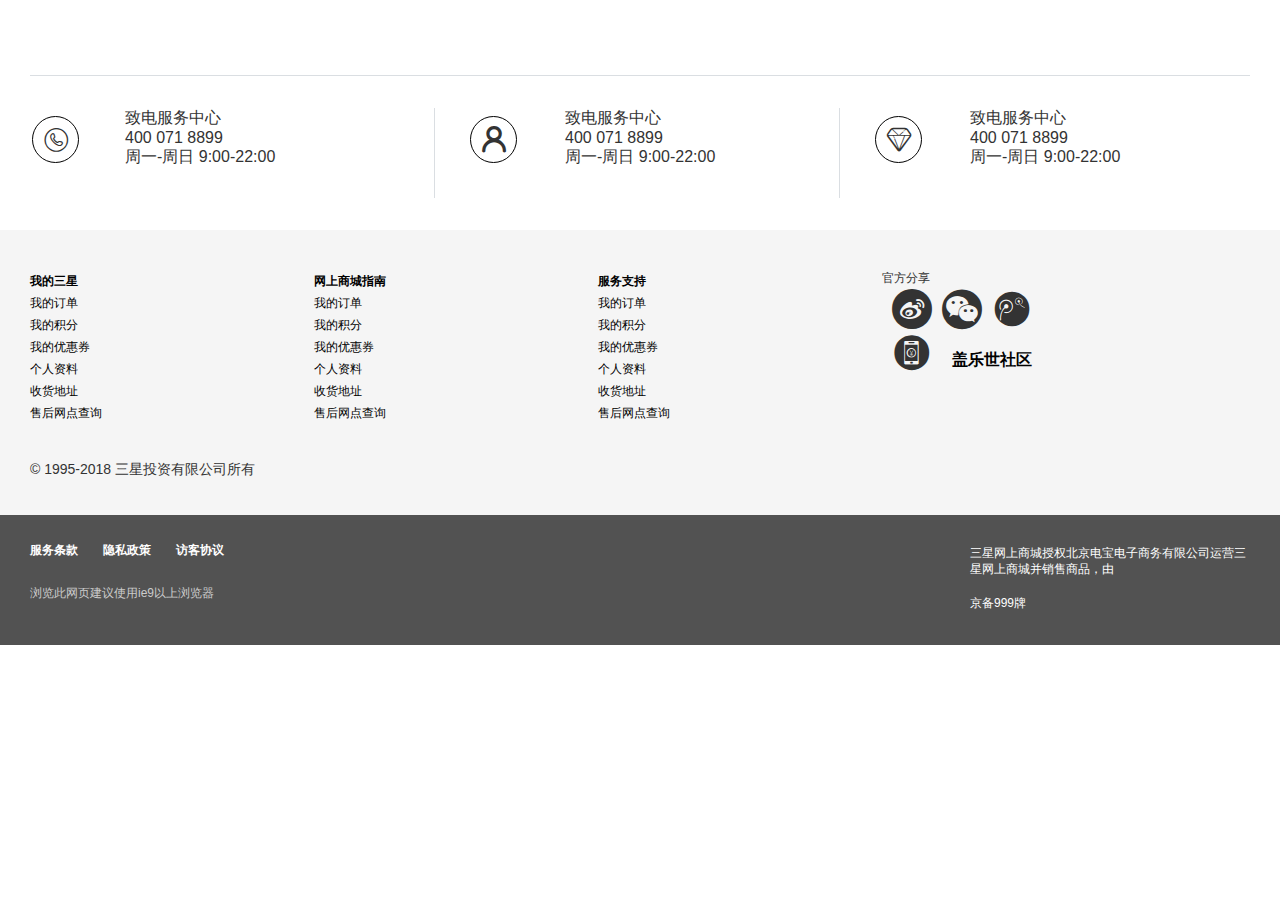
<file: bottom.html>
<!DOCTYPE html>
<html lang="en">
<head>
    <meta charset="UTF-8">
    <meta name="viewport" content="width=device-width, initial-scale=1.0">
    <meta http-equiv="X-UA-Compatible" content="ie=edge">
    <title>底部</title>
    <link rel="stylesheet" href="css/comm.css">
    <link rel="stylesheet" href="css/iconfont.css">
    <link rel="stylesheet" href="css/iconfont1.css">
    <link rel="stylesheet" href="css/iconfont2.css">
</head>
<body>
    <div id="footer_con">
            <div id="about">
                    <div class="about_con">
                        <div>
                            <i class="iconfont icon-dianhua"></i>
                            <ul>
                                <li>致电服务中心</li>
                                <li>400 071 8899</li>
                                <li>周一-周日 9:00-22:00</li>
                            </ul>
                        </div>
                        <div>
                                <i class="iconfont icon-denglu otheri"></i>
                                <ul class="otherul">
                                    <li>致电服务中心</li>
                                    <li>400 071 8899</li>
                                    <li>周一-周日 9:00-22:00</li>
                                </ul>
                            </div>
                            <div>
                                    <i class="iconfont icon-zuanshi otheri"></i>
                                    <ul class="lastul otherul">
                                        <li>致电服务中心</li>
                                        <li>400 071 8899</li>
                                        <li>周一-周日 9:00-22:00</li>
                                    </ul>
                         </div>
                    </div>
                </div>
            <div id="info">
                    <div class="info_con">
                        <div>
                            <div>
                                <ul>
                                    <li class="firstli">我的三星</li>
                                    <li>我的订单</li>
                                    <li>我的积分</li>
                                    <li>我的优惠券</li>
                                    <li>个人资料</li>
                                    <li>收货地址</li>
                                    <li>售后网点查询</li>
                                </ul>
                                <ul>
                                        <li class="firstli">网上商城指南</li>
                                        <li>我的订单</li>
                                        <li>我的积分</li>
                                        <li>我的优惠券</li>
                                        <li>个人资料</li>
                                        <li>收货地址</li>
                                        <li>售后网点查询</li>
                                    </ul>
                                    <ul>
                                            <li class="firstli">服务支持</li>
                                            <li>我的订单</li>
                                            <li>我的积分</li>
                                            <li>我的优惠券</li>
                                            <li>个人资料</li>
                                            <li>收货地址</li>
                                            <li>售后网点查询</li>
                                        </ul>
                            </div>
                            <div>
                                <p>官方分享</p>
                                <i class="iconfont icon-weibo"></i>
                                <i class="iconfont icon-unie655"></i>
                                <i class="iconfont icon-tengxunweibo1"></i>
                                <i class="iconfont icon-shoujijinrong"></i>
                                <span>盖乐世社区</span>
                            </div>
                        </div>
                        <p>&copy; 1995-2018 三星投资有限公司所有</p>
                    </div>
                </div>
            <div id="bottom">
                    <div class="bottom_con">
                        <div>
                            <ul>
                                <li><a href="#">服务条款</a></li>
                                <li><a href="#">隐私政策</a></li>
                                <li><a href="#">访客协议</a></li>
                            </ul>
                            <p>浏览此网页建议使用ie9以上浏览器</p>
                        </div>
                        <div>
                            <p>三星网上商城授权北京电宝电子商务有限公司运营三星网上商城并销售商品，由</p>
                            <span>京备999牌</span>
                        </div>
                    </div>
            </div>
</body>
</html>
</file>
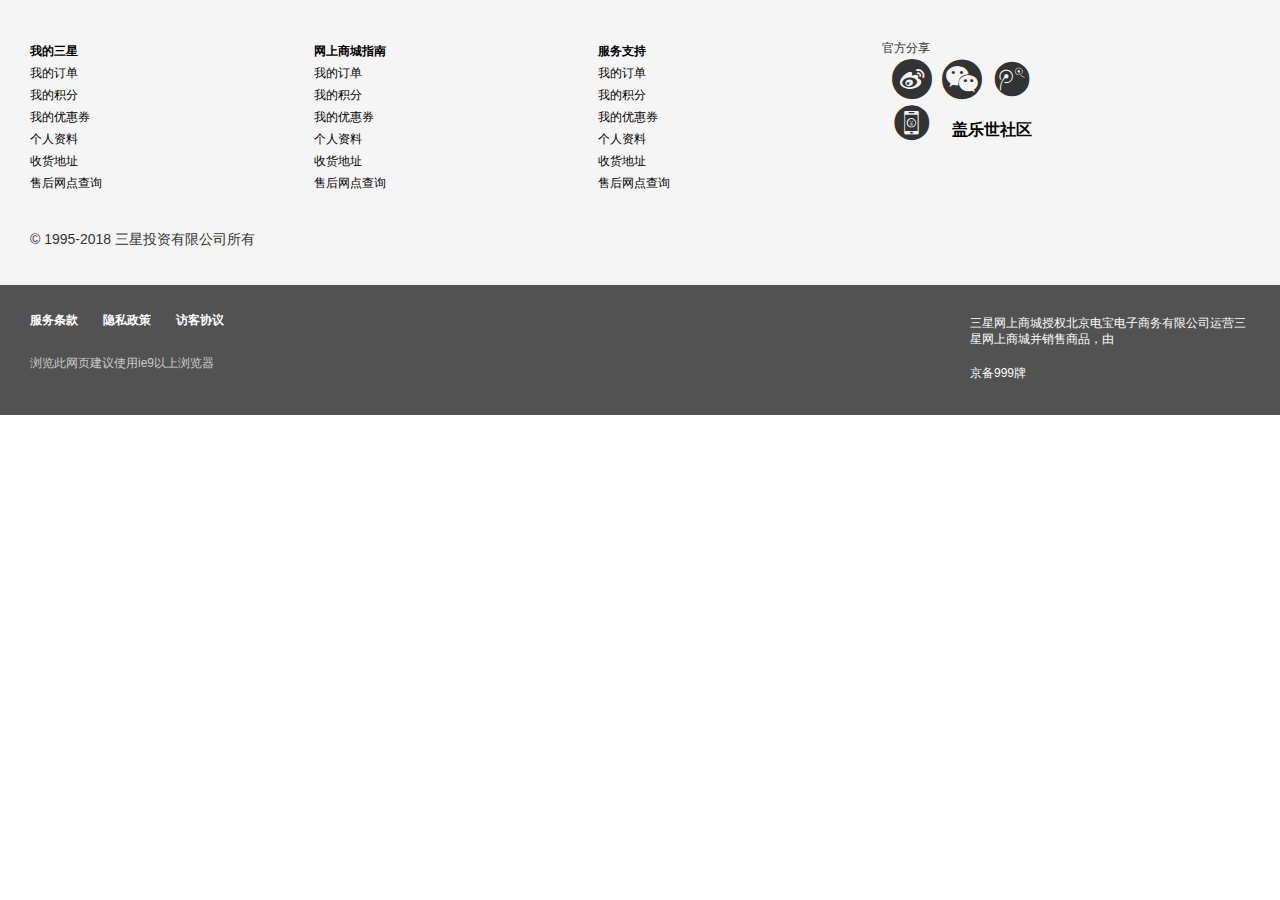
<file: bottom1.html>
<!DOCTYPE html>
<html lang="en">
<head>
    <meta charset="UTF-8">
    <meta name="viewport" content="width=device-width, initial-scale=1.0">
    <meta http-equiv="X-UA-Compatible" content="ie=edge">
    <title>底部1</title>
    <link rel="stylesheet" href="css/comm.css">
    <link rel="stylesheet" href="css/iconfont.css">
    <link rel="stylesheet" href="css/iconfont1.css">
    <link rel="stylesheet" href="css/iconfont2.css">
</head>
<body>
    <div id="footer_con">
            <div id="info">
                    <div class="info_con">
                        <div>
                            <div>
                                <ul>
                                    <li class="firstli">我的三星</li>
                                    <li>我的订单</li>
                                    <li>我的积分</li>
                                    <li>我的优惠券</li>
                                    <li>个人资料</li>
                                    <li>收货地址</li>
                                    <li>售后网点查询</li>
                                </ul>
                                <ul>
                                        <li class="firstli">网上商城指南</li>
                                        <li>我的订单</li>
                                        <li>我的积分</li>
                                        <li>我的优惠券</li>
                                        <li>个人资料</li>
                                        <li>收货地址</li>
                                        <li>售后网点查询</li>
                                    </ul>
                                    <ul>
                                            <li class="firstli">服务支持</li>
                                            <li>我的订单</li>
                                            <li>我的积分</li>
                                            <li>我的优惠券</li>
                                            <li>个人资料</li>
                                            <li>收货地址</li>
                                            <li>售后网点查询</li>
                                        </ul>
                            </div>
                            <div>
                                <p>官方分享</p>
                                <i class="iconfont icon-weibo"></i>
                                <i class="iconfont icon-unie655"></i>
                                <i class="iconfont icon-tengxunweibo1"></i>
                                <i class="iconfont icon-shoujijinrong"></i>
                                <span>盖乐世社区</span>
                            </div>
                        </div>
                        <p>&copy; 1995-2018 三星投资有限公司所有</p>
                    </div>
                </div>
            <div id="bottom">
                    <div class="bottom_con">
                        <div>
                            <ul>
                                <li><a href="#">服务条款</a></li>
                                <li><a href="#">隐私政策</a></li>
                                <li><a href="#">访客协议</a></li>
                            </ul>
                            <p>浏览此网页建议使用ie9以上浏览器</p>
                        </div>
                        <div>
                            <p>三星网上商城授权北京电宝电子商务有限公司运营三星网上商城并销售商品，由</p>
                            <span>京备999牌</span>
                        </div>
                    </div>
                </div>
</body>
</html>
</file>
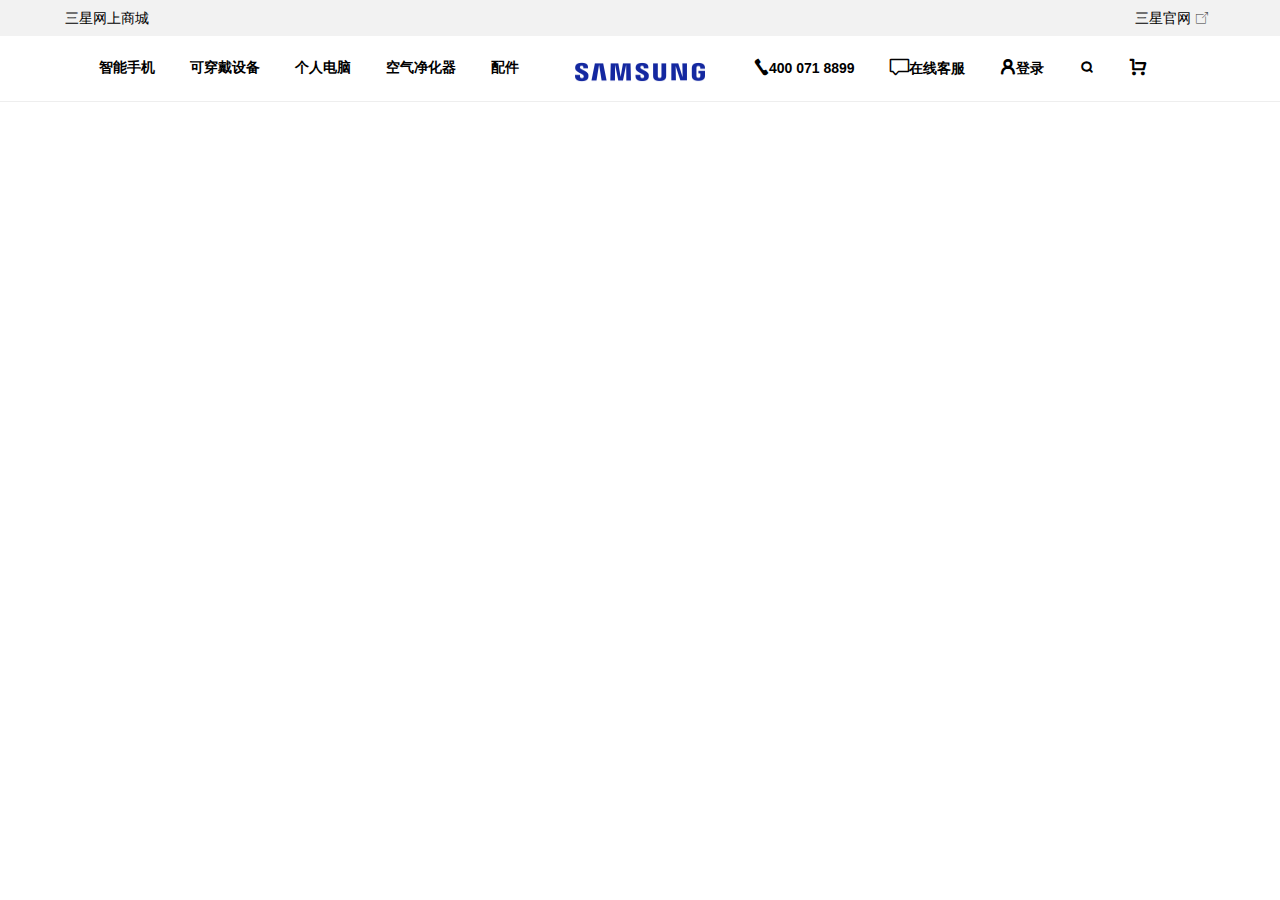
<file: head.html>
<!DOCTYPE html>
<html lang="en">
<head>
    <meta charset="UTF-8">
    <meta name="viewport" content="width=device-width, initial-scale=1.0">
    <meta http-equiv="X-UA-Compatible" content="ie=edge">
    <title>头部</title>
    <link rel="stylesheet" href="css/comm.css">
    <link rel="stylesheet" href="css/iconfont1.css">
</head>
<body>
    <div id="header_con">
            <div class="gotop">
                    <div class="sanj"></div>
                </div>
                <div id="tit">
                    <div class="tit_con">
                        <p><a href="index.html">三星网上商城</a></p>
                        <p class="txt">
                            <span><a href="#">三星官网</a></span>
                            <i class="iconfont icon-tiaozhuan"></i>
                        </p>
                    </div>
                </div>
                <div id="nav">
                    <div class="nav_con">
                        <div class="top">
                            <ul class="ltxt">
                                <li>
                                    <a href="#">智能手机</a>
                                    <div class="info l1">
                                        <div>
                                            <figure>
                                                <img src="imgs/index/note.jpg" alt="loading">
                                                <figcaption>盖乐世 Note9</figcaption>
                                            </figure>
                                            <figure>
                                                <img src="imgs/index/s9.jpg" alt="loading">
                                                <figcaption>盖乐世 S9+ </figcaption>
                                            </figure>
                                            <figure>
                                                <img src="imgs/index/s8.jpg" alt="loading">
                                                <figcaption>盖乐世 S8 Star</figcaption>
                                            </figure>
                                            <figure class="lastinfo">
                                                <img src="imgs/index/a9.jpg" alt="loading">
                                                <figcaption>盖乐世 A9 Star</figcaption>
                                            </figure>
                                        </div>
                                        <p>盖乐世S系列</p>
                                        <p>盖乐世Note系列</p>
                                        <p>盖乐世A系列</p>
                                        <p>盖乐世C系列</p>
                                    </div>
                                </li>
                                <li>
                                    <a href="#">可穿戴设备</a>
                                    <div class="info l2">
                                        <div>
                                            <figure>
                                                <img src="imgs/index/sb1.jpg" alt="loading">
                                                <figcaption>盖乐世 Note91111</figcaption>
                                            </figure>
                                            <figure>
                                                <img src="imgs/index/sb2.jpg" alt="loading">
                                                <figcaption>盖乐世 S9+ </figcaption>
                                            </figure>
                                            <figure>
                                                <img src="imgs/index/sb3.jpg" alt="loading">
                                                <figcaption>盖乐世 S8 Star</figcaption>
                                            </figure>
                                            <figure class="lastinfo">
                                                <img src="imgs/index/sb4.jpg" alt="loading">
                                                <figcaption>盖乐世 A9 Star</figcaption>
                                            </figure>
                                        </div>
                                        <p>盖乐世S系列</p>
                                        <p>盖乐世Note系列</p>
                                        <p>盖乐世A系列</p>
                                        <p>盖乐世C系列</p>
                                    </div>
                                </li>
                                <li>
                                    <a href="#">个人电脑</a>
                                    <div class="info l3">
                                        <div>
                                            <figure>
                                                <img src="imgs/index/dn1.jpg" alt="loading">
                                                <figcaption>盖乐世 Note92222</figcaption>
                                            </figure>
                                            <figure>
                                                <img src="imgs/index/dn2.jpg" alt="loading">
                                                <figcaption>盖乐世 S9+ </figcaption>
                                            </figure>
                                            <figure>
                                                <img src="imgs/index/dn3.jpg" alt="loading">
                                                <figcaption>盖乐世 S8 Star</figcaption>
                                            </figure>
                                            <figure class="lastinfo">
                                                <img src="imgs/index/dn4.jpg" alt="loading">
                                                <figcaption>盖乐世 A9 Star</figcaption>
                                            </figure>
                                        </div>
                                        <p>盖乐世S系列</p>
                                        <p>盖乐世Note系列</p>
                                        <p>盖乐世A系列</p>
                                        <p>盖乐世C系列</p>
                                    </div>
                                </li>
                                <li>
                                    <a href="#">空气净化器</a>
                                    <div class="info l4">
                                        <div>
                                            <figure>
                                                <img src="imgs/index/note.jpg" alt="loading">
                                                <figcaption>盖乐世 Note9333</figcaption>
                                            </figure>
                                            <figure>
                                                <img src="imgs/index/s9.jpg" alt="loading">
                                                <figcaption>盖乐世 S9+ </figcaption>
                                            </figure>
                                            <figure>
                                                <img src="imgs/index/s8.jpg" alt="loading">
                                                <figcaption>盖乐世 S8 Star</figcaption>
                                            </figure>
                                            <figure class="lastinfo">
                                                <img src="imgs/index/a9.jpg" alt="loading">
                                                <figcaption>盖乐世 A9 Star</figcaption>
                                            </figure>
                                        </div>
                                        <p>盖乐世S系列</p>
                                        <p>盖乐世Note系列</p>
                                        <p>盖乐世A系列</p>
                                        <p>盖乐世C系列</p>
                                    </div>
                                </li>
                                <li>
                                    <a href="#">配件</a>
                                    <div class="info l5">
                                        <div>
                                            <figure>
                                                <img src="imgs/index/note.jpg" alt="loading">
                                                <figcaption>盖乐世 Note9444</figcaption>
                                            </figure>
                                            <figure>
                                                <img src="imgs/index/s9.jpg" alt="loading">
                                                <figcaption>盖乐世 S9+ </figcaption>
                                            </figure>
                                            <figure>
                                                <img src="imgs/index/s8.jpg" alt="loading">
                                                <figcaption>盖乐世 S8 Star</figcaption>
                                            </figure>
                                            <figure class="lastinfo">
                                                <img src="imgs/index/a9.jpg" alt="loading">
                                                <figcaption>盖乐世 A9 Star</figcaption>
                                            </figure>
                                        </div>
                                        <p>盖乐世S系列</p>
                                        <p>盖乐世Note系列</p>
                                        <p>盖乐世A系列</p>
                                        <p>盖乐世C系列</p>
                                    </div>
                                </li>
                            </ul>
                            <img src="imgs/index/logo.png" alt="loading" class="logo">
                            <ul class="rtxt">
                                <li><i class="iconfont icon-dianhua"></i><a href="#">400 071 8899</a></li>
                                <li><i class="iconfont icon-liaotianchat52"></i><a href="#">在线客服</a></li>
                                <li><i class="iconfont icon-denglu"></i><a href="login.html">登录</a></li>
                                <li><a href="#"><i class="iconfont icon-search"></i></a></li>
                                <li><a href="#" class="goto_car"><i class="iconfont icon-Shapecopy"></i></a></li>
                            </ul>
                        
                        
                        
                            <div class="show_info info">
                                    <div>
                                        <figure>
                                            <img src="imgs/index/note.jpg" alt="loading">
                                            <figcaption>盖乐世 Note9</figcaption>
                                        </figure>
                                        <figure>
                                            <img src="imgs/index/s9.jpg" alt="loading">
                                            <figcaption>盖乐世 S9+ </figcaption>
                                        </figure>
                                        <figure>
                                            <img src="imgs/index/s8.jpg" alt="loading">
                                            <figcaption>盖乐世 S8 Star</figcaption>
                                        </figure>
                                        <figure class="lastinfo">
                                            <img src="imgs/index/a9.jpg" alt="loading">
                                            <figcaption>盖乐世 A9 Star</figcaption>
                                        </figure>
                                    </div>
                                    <p>盖乐世S系列</p>
                                    <p>盖乐世Note系列</p>
                                    <p>盖乐世A系列</p>
                                    <p>盖乐世C系列</p>
                                </div>
                            </div>
                        </div>
                    </div>
                </div>
            </div>
</body>
<!-- <script src="js/comm.js"></script>
<script src="js/jquery-3.3.1.min.js"></script>
<script src="js/ajax.js"></script>
<script>
     navover.init();
       mouseScroll.init();
           // 点击跳转事件
              click_down.init();
              goto_mycar.init();
</script> -->
</html>
</file>
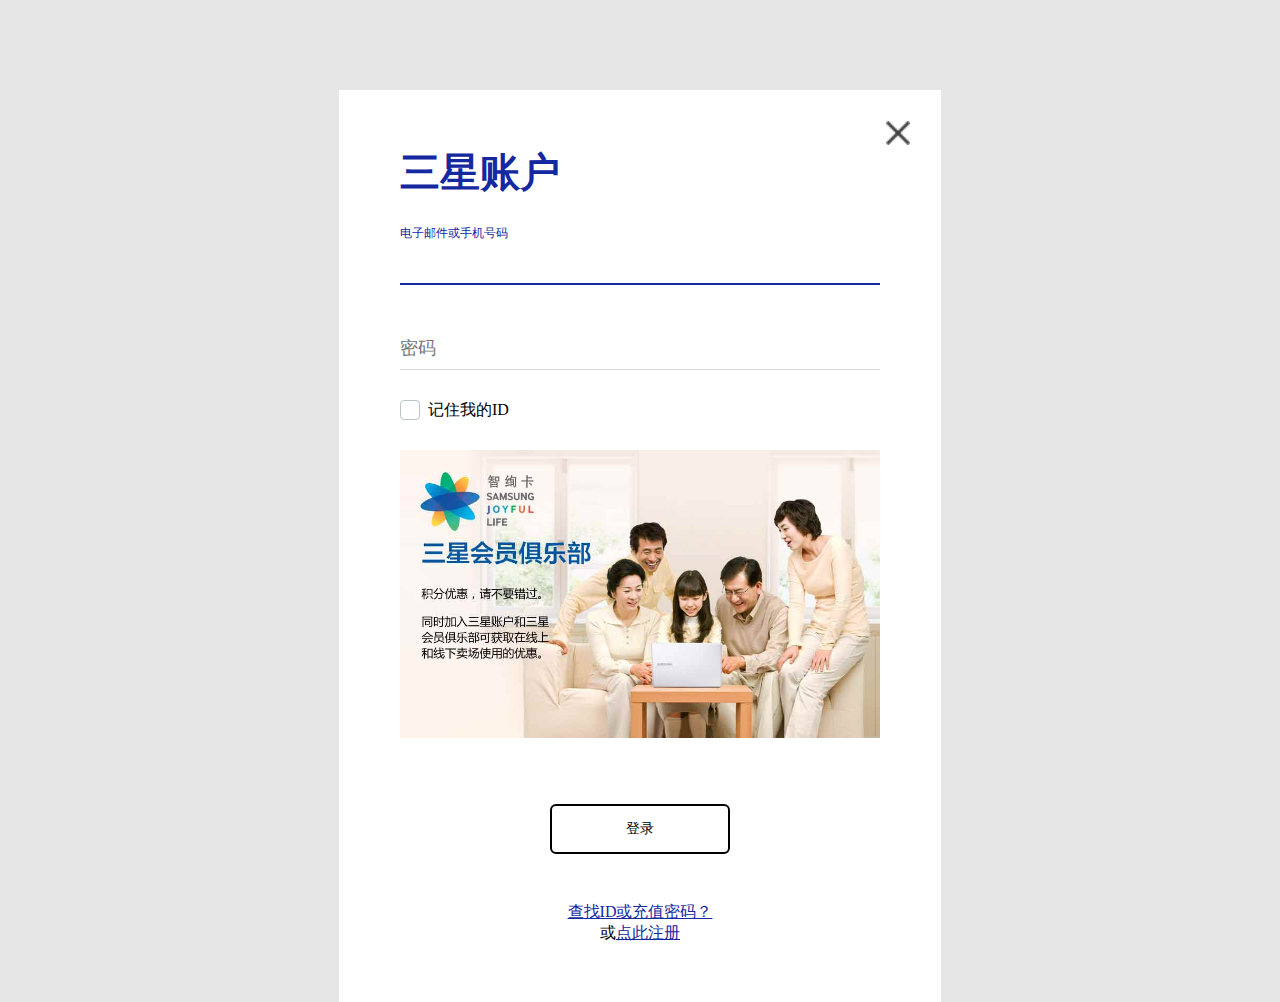
<file: login.html>
<!DOCTYPE html>
<html lang="en">

<head>
    <meta charset="UTF-8">
    <meta name="viewport" content="width=device-width, initial-scale=1.0">
    <meta http-equiv="X-UA-Compatible" content="ie=edge">
    <title>登录</title>
    <link rel="stylesheet" href="css/login.css">
</head>

<body>
    <div>
        <div id="box">
            <div class="head">
                <img src="imgs/login/close.png" alt="loading" class="close">
            </div>
            <div class="center">
                <div class="tit">
                    <h1>三星账户</h1>
                </div>
                <form action="" method="post" class="tab" onsubmit="return false"  autocomplete="off">
                    <!-- for=id名，控制部件 -->
                    <div class="txt">
                        <label for="num" class="zh">电子邮件或手机号码</label>
                        <input type="text" name="number" id="num" required>
                    </div>
                    <p class="erro num_erro"></p>
                    <div class="txt">
                        <label for="pwd" class="mm">密码</label>
                        <input type="password" name="password" id="pwd" required>
                    </div>
                    <p class="erro pwd_erro"></p>
                    <div class="remb">
                        <input type="checkbox" name="remb" class="check">
                        <div class="rebtn" ><img src="imgs/login/checked.png" alt="load" class="checkphto"></div>
                        <span>记住我的ID</span>
                    </div>
                    <img src="imgs/login/vip.jpg" alt="loading" class="vip">
                    <button type="submit" class="btn logbtn" name="logbtn">登录</button>

                </form>
            </div>
            <div class="bttm">
                <a href="#">查找ID或充值密码？</a>或<a href="register.html">点此注册</a>
            </div>
        </div>
    </div>
    <script src="js/jquery-3.3.1.min.js"> </script>
    <script src="js/move.js"></script>
    <script src="js/ajax.js"></script>
    <script src="js/login.js"></script>
    <script src="js/checkinfo.js"></script>
    <script src="js/checkajax.js"></script>
    <script src="js/checklogin.js"></script>
    <script>
        window.onload = function () {
            var _form = document.querySelector("form");
            var _number = _form.number;
            _number.focus();
            //console.log($(".check").css("display"));
        }
        moveing.init();
        checkinfo.init();
        $(".logbtn").click(function(){
              var _errobox=document.querySelectorAll(".erro");
                var flag=0;
                for(var i=0;i<_errobox.length;i++){
                    if(_errobox[i].innerHTML==""){
                        flag=1;
                    }
                    else{
                        
                    }
                }
                if(!flag){
                    login.init(".tab");
                    $(".logbtn")[0].onclick();
                }
                else{
                    alert("信息有误");
                }
        });
    </script>
</body>

</html>
</file>
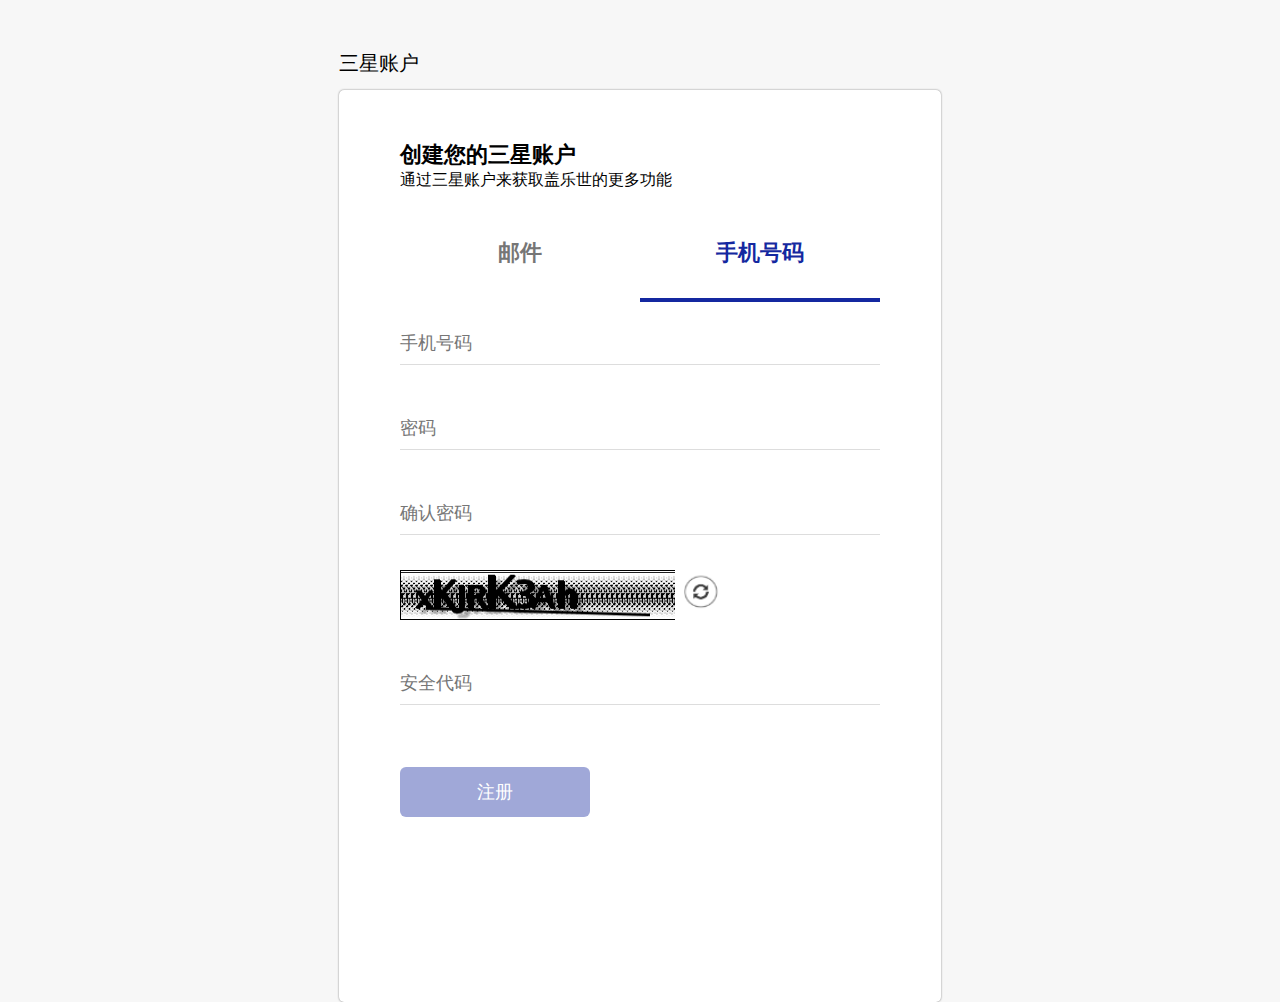
<file: register.html>
<!DOCTYPE html>
<html lang="en">
<head>
    <meta charset="UTF-8">
    <meta name="viewport" content="width=device-width, initial-scale=1.0">
    <meta http-equiv="X-UA-Compatible" content="ie=edge">
    <title>注册</title>
    <link rel="stylesheet" href="css/login.css">
    <link rel="stylesheet" href="css/register.css">
</head>
<body>
        <div> 
             <div id="tit">
                        <span>三星账户</span>
            </div>
                <div id="box">
                    
                    <div class="center">
                        <div class="tit">
                            <h1>创建您的三星账户</h1>
                            <span>通过三星账户来获取盖乐世的更多功能</span>
                        </div>
                        <form action="" method="post" class="tab" onsubmit="return false">
                            <!-- for=id名，控制部件 -->
                            <div class="kind">
                                <h2>邮件</h2>
                                <h2 class="checked">手机号码</h2>
                            </div>
                            <div class="txt num_txt">
                                <label for="num" class="zh">手机号码</label>
                                <input type="text" name="number" id="num" required>
                            </div>
                            <p class="erro num_erro"></p>
                            <div class="txt pwd_txt">
                                <label for="pwd" class="mm">密码</label>
                                <input type="password" name="password" id="pwd" required>
                            </div>
                            <p class="erro pwd_erro"></p>
                            <div class="txt repwd_txt">
                                    <label for="repwd" class="rmm">确认密码</label>
                                    <input type="password" name="repassword" id="repwd" required>
                            </div>
                            <p class="erro repwd_erro"></p>
                            <div class="txt">
                                    <img src="imgs/login/codimg.png" alt="load" class="coimg">
                                    <img src="imgs/login/reload.png" alt="loading" class="after">
                            </div>
                            <div class=" txt code_txt">
                                    <label for="code" class="am">安全代码</label>
                                    <input type="text" name="code" id="code" required>
                            </div>
                            <p class="erro code_erro"></p>
                            <button type="submit" class="btn regbtn" name="regbtn">注册</button>
                        </form>
                    </div>
                </div>
            </div>
            <script src="js/jquery-3.3.1.min.js"> </script>
            <script src="js/move.js"></script>
            <script src="js/register.js"></script>
            <script src="js/checkinfo.js"></script>
            <script src="js/checkajax.js"></script>
            <script src="js/checkregister.js"></script>
            <script>
                moveing.init();
                checkinfo.init();
                $(".regbtn").click(function(){
                    var _errobox=document.querySelectorAll(".erro");
                        var flag=0;
                        for(var i=0;i<_errobox.length;i++){
                            if(_errobox[i].innerHTML==""){
                                flag=1;
                            }
                        }
                        console.log(flag)
                        if(!flag){
                            register.init(".tab");
                            $(".regbtn")[0].onclick();
                        }
                        else{
                            alert("信息有误");
                        }
                  });
                  var _kind=document.querySelector(".kind");
                  _kind.addEventListener("click",function(e){
                      e=e||window.e;
                      var target=e.target||e.srcElement;
                      var _hbox=document.querySelectorAll("h2");
                      var _num=document.querySelector(".zh");
                      if(target.nodeName==="H2"){
                          for(var i=0;i<_hbox.length;i++){
                              _hbox[i].className="";
                          }
                          target.className="checked";
                          _num.innerHTML=target.innerHTML;
                      }
                  },false)
            </script>
</body>
</html>
</file>
<file: css/comm.css>
@charset "utf-8";
html,body,p,span,ul,li,ol,div,form,i,h1,h2,h3,h4,h5,h6,
figure,figcaption,input,lable,button,img,a,i{
    margin:0;
    padding:0;
}
body{
     color: #333;
    overflow-x: hidden;
    font-family: "微软雅黑","Microsoft YaHei","黑体","SimHei","宋体","SimSun",sans-serif;
}
i{
    font-style:normal;
}
ul,li,ol{
    list-style:none;
}
input{
    outline:none;
}
img{
    float:left;
}
a{
    text-decoration:none;
    color:#000;
}
a:link{
    text-decoration:none;
    color:#000;
}
a:visited{
    text-decoration:none;
    color:#000;
}
/* 头部样式 */
html,body{
    width:100%;
}
body>div{
    width:100%;
}
.gotop{
    cursor:pointer;
    display:none;
    width:50px;
    height:50px;
    background:#eaeef1;
    position:fixed;
    right:10px;
    bottom:50px;
    border-radius:2px;
}
/* 上三角 */
.gotop .sanj{
    width:0;
    height:0;
    border-width:15px;
    border-style:dashed dashed solid dashed;
    border-color:transparent transparent #797c8c transparent ;
    position:relative;
    left:10px;
    z-index: 99;
}
.gotop .sanj:after{
    content:"";
    position:absolute;
    width:0;
    height:0;
    border-width:15px;
    border-style:dashed dashed solid dashed;
    border-color:transparent transparent #eaeef1 transparent;
    left:-15px;
    top:-10px;
}

/* title */
.tit_con{
    height:36px;
    background:#f2f2f2;
}
.tit_con p{
    height:36px;
    line-height:36px;
    font-size:14px;
    color:#363636;
    float:left;
    margin-left:65px;
    cursor:pointer;
}
.tit_con .txt{
    float:right;
    margin-right:65px;
    cursor:pointer;
}
.txt i{
    display:inline-block;
    font-size:14px;
    width:20px;
    height:20px;
    line-height:36px;
}

/* nav */
.nav_con{
    width:100%;
    position:relative;
    background:#fff;
    height:65px;
    font-size:14px;
    color:#000;
    border-bottom:1px solid #eeeeee;
}
.nav_con .top{
    line-height:63px;
    display:flex;
    justify-content: space-around;
    position:relative;
}
.logo{
    width:130px;
    height:20px;
    position:absolute;
    top:36px;
    margin-top:-10px;
}
.nav_con .top ul li{
    height:63px;
    cursor:pointer;
    float:left;
    margin-right:35px;
    font-weight:bold;
    position:relative;
}
.ltxt li,.rtxt li{
    height:63px;
    cursor:pointer;
    float:left;
    margin-right:35px;
    font-weight:bold;
    position:relative;
}
.li_hover_a{
    font-weight:bolder!important;
    color:#072bf7!important;
    text-decoration:none!important;
}
.li_hover_i{
    font-weight:bolder!important;
    color:#072bf7!important;
}
.li_hover_li{
    font-weight:bolder;
    color:#072bf7;
    border-bottom:2px solid #072bf7;
}
.rtxt li:hover a,.rtxt li:hover i{
    color:#072bf7;
}
.info{
    width:1349px;
    position:fixed;
    left:0;
    z-index:2;
    height:214px;
    background:#fff;
    display:none;
}
.info>div{
    margin:0 70px;
    border-right:2px solid #000;
}
.info figure{
    float:left;
    margin:30px;
    cursor:pointer;
    width:100px;
    height:166px;
    font-size:12px;
    border:none;
   
}
.info figcaption{
    margin-top:20px;
    text-align:center;
    line-height:16px;
}
.info>div{
    padding-right:50px;
    border-right:2px solid #c9cde4;
}
.info p{
    margin:20px 0 25px 0;
    padding-left:25px;
    height:20px;
    line-height:36px;
}
.info figure>img{
    width:100px;
    height:100px;
    cursor:pointer;
    position: relative;
    left:50%;
    margin-left:-50px;
}

/* 底部样式 */
/* about */
.about_con{
    width:1220px;
    margin:0 auto;
    height:154px;
    border-top:1px solid #dadee2;
    margin-top:75px;
    background:#fff;
}
.about_con>div{
    float:left;
    width:405px;
    height:154px;
    display:flex;
    align-items:center;
    position:relative;
}
.about_con>div>i{
    float:left;
    text-align:center;
    line-height:45px;
    font-size:28px;
    width:45px;
    height:45px;
    border:1px solid #000;
    border-radius:50%;
    margin-right:50px;
    position:absolute;
    top:40px;
    left:2px;
}
.about_con>div>ul{
    width:310px;
    border-right:1px solid #dadee2;
    height:90px;
    margin-left:95px;
}
.about_con .otheri{
    left:35px;
}
.about_con .otherul{
    margin-left:130px;
}
.about_con .lastul{
    border:none;
}
/* info */
#info{
    background:#f5f5f5;
}
.info_con{
    width:1220px;
    height:285px;
    margin:0 auto;
}
.info_con>div{
    height:203px;
}
.info_con ul{
    float:left;
    margin-top:40px;
    width:284px;
}
.info_con .firstli{
    font-weight: bold;
}
.info_con ul li{
    line-height:22px;
    font-size:12px;
    color:#000;
}
.info_con>p{
    font-size:14px;
    color:#333;
    height:72px;
    line-height:72px;
    text-align:left;
}
.info_con>div>div:last-child{
    width:150px;
    float:left;
}
.info_con>div>div:last-child p{
    font-size:12px;
    margin-top:40px;

}
.info_con>div>div:last-child span{
    display:block;
    height:57px;
    line-height:57px;
    font-size:16px;
    font-weight: bold;
    float:right;
    color:#000;
}
.info_con i{
    font-size:40px;
    float:left;
    margin-left:10px;
}

/* bottom */
#bottom{
    background:#525252;
}
.bottom_con{
    width:1220px;
    margin:0 auto;
    height:130px;
}
.bottom_con>div{
    float:left;
}
.bottom_con>div:first-child{
    width:940px;
}
.bottom_con ul{
    height:70px;
}
.bottom_con ul li a{
    float:left;
    font-size:12px;
    font-weight: bold;
    color:#fff;
    margin-right:25px;
    height:70px;
    line-height:70px;
}
.bottom_con>div:first-child p{
    font-size:12px;
    color:#ccc;
}
.bottom_con>div:last-child{
    width:280px;
    font-size:12px;
    color:#fff;
    margin-top:30px;
}
.bottom_con>div:last-child p{
    line-height:16px;
    margin-bottom:18px;
}

/* 公共全局样式 */
figure{
    cursor:pointer;
    float:left;
    width:295px;
    height:341px;
    text-align: center;
    line-height:50px;
    border-right:10px solid #f5f5f5;
    display: flex;
    flex-direction: column;
}
figure:nth-child(4){
    border:none;
}
figure>img{
    cursor:pointer;
    position: relative;
    left:50%;
    margin-left:-109px;
    width:217px;
    height:217px;
}

/* 导航圆点 */
.list{
    position:absolute;
    bottom:20px;
    left:50%;
    line-height:20px;
}
.list li,.list span{
    position: relative;
    margin-left:10px;
    margin-right:10px;
    top:0;
    margin-top:-9px;
    cursor:pointer;
    float:left;
    width:18px;
    height:18px;
    border-radius:50%;
    background:#d4d5da;
}
body .active{
    width:18px;
    height:18px;
    margin-top:-10px;
    background:#4050b0;
    border:2px solid #fff;
}
/* 导航菜单 */
.tuitag{
    margin-left:150px;
    cursor:pointer;
}
._tag{
    font-size:20px;
    color:#333;
}
._tag:focus{
    outline:none;
}
html body .tag_active{
    color:#1428a0!important;
    font-weight: bold;
    border-bottom:2px solid #1428a0;
}
body img{
    cursor:pointer;
}

/* 左右按钮 */
.phtl_box{
    width:26px;
    height:46px;
    border:1px solid #fff;
    border-left:none;
    background:#aaa;
    position:absolute;
    left:0;
    top:50%;
    margin-top:-23px;
    z-index:1;
}
.phtl_btn{
    width:0;
    height:0;
    border-width:10px;
    border-style:dashed solid dashed dashed;
    border-color:transparent #fff  transparent transparent;
    position:relative;
    left:-2px;
    top:13px;
}
.phtl_btn:after{
    content:"";
    width:0;
    height:0;
    border-width:10px;
    border-style:dashed solid dashed dashed;
    border-color:transparent #aaa  transparent transparent;
    position:absolute;
    top:-10px;
    left:-8px;
}
.phtr_box{
    width:26px;
    height:46px;
    border:1px solid #fff;
    border-right:none;
    background:#aaa;
    position:absolute;
    right:0;
    top:50%;
    margin-top:-23px;
    z-index:1;
}
.phtr_btn{
    width:0;
    height:0;
    border-width:10px;
    border-style:dashed  dashed dashed solid;
    border-color:transparent   transparent transparent #fff;
    position:relative;
    left:8px;
    top:13px;
}
.phtr_btn:after{
    content:"";
    width:0;
    height:0;
    border-width:10px;
    border-style:dashed dashed dashed solid;
    border-color:transparent  transparent transparent #aaa ;
    position:absolute;
    top:-10px;
    left:-12px;
}
.phtl_box:hover{
    background:#fff;
}
.phtl_box:hover .phtl_btn{
    border-color:transparent #aaa  transparent transparent ;
}
.phtl_box:hover .phtl_btn:after{
    border-color:transparent #fff  transparent transparent;
}
.phtr_box:hover{
    background:#fff;
}
.phtr_box:hover .phtr_btn{
    border-color:transparent   transparent transparent #aaa;
}
.phtr_box:hover .phtr_btn:after{
    border-color:transparent   transparent transparent #fff;
}
/* 特价标签 */
/* 书标签 */
.s_label{
    width:36px;
    height:56px;
    background:#ee6e44;
    position:absolute;
    left:0;
    top:0;
    text-align:center;
    border-radius:2px;
    z-index:1;
}
.s_label>span{
    color:#fff;
    line-height:36px;
    font-size:14px;
}
.s_label:after{
    content:"";
    width:0;
    height:0;
    border-width: 18px;
    border-style:dashed dashed solid dashed;
    border-color:transparent transparent #fff transparent;
    position:absolute;
    bottom:0;
    left:0;
}
/* 横标签 */
.h_label{
    width:56px;
    height:36px;
    background:#ee6e44;
    position:absolute;
    left:0;
    top:0;
    border-radius:2px;
    z-index:1;
}
.h_label>span{
    font-size:14px;
    color:#fff;
    line-height:36px;
    margin-left:5px;
}
.h_label:after{
    content:"";
    width:0;
    height:0;
    border-width: 18px;
    border-style:dashed solid dashed dashed;
    border-color:transparent #fff transparent transparent ;
    position:absolute;
    left:20px;
}
.xinp{
    background:#753690;
}
.zhij{
    background:#369052;
}
.mianx{
    background:#ef1332;
}
.sp{
    position:relative;
}
.goods>figure{
    position:relative;

}
.show_info{
    position:absolute;
    left:0;
    top:65px;
    z-index: 2;
}
.info .lastinfo{
    padding-right:70px!important;
    border-right:1px solid #aaa!important;
}
.info p{
    cursor:pointer;
}
.info p:hover{
    color:#072bf7;
}
.info figure:hover{
    color:#072bf7;
}
.show_info>figure{
    position: relative;
}
</file>
<file: css/iconfont.css>
@font-face {font-family: "iconfont";
  src: url('iconfont.eot?t=1539169875796'); /* IE9*/
  src: url('iconfont.eot?t=1539169875796#iefix') format('embedded-opentype'), /* IE6-IE8 */
  url('[data-uri]') format('woff'),
  url('iconfont.ttf?t=1539169875796') format('truetype'), /* chrome, firefox, opera, Safari, Android, iOS 4.2+*/
  url('iconfont.svg?t=1539169875796#iconfont') format('svg'); /* iOS 4.1- */
}

.iconfont {
  font-family:"iconfont" !important;
  font-size:16px;
  font-style:normal;
  -webkit-font-smoothing: antialiased;
  -moz-osx-font-smoothing: grayscale;
}

.icon-unie655:before { content: "\e6ef"; }

.icon-weibo:before { content: "\e62f"; }

.icon-shoujijinrong:before { content: "\e62b"; }

.icon-tengxunweibo1:before { content: "\e636"; }
</file>
<file: css/iconfont1.css>
@font-face {font-family: "iconfont";
  src: url('iconfont.eot?t=1538903355208'); /* IE9*/
  src: url('iconfont.eot?t=1538903355208#iefix') format('embedded-opentype'), /* IE6-IE8 */
  url('[data-uri]') format('woff'),
  url('iconfont.ttf?t=1538903355208') format('truetype'), /* chrome, firefox, opera, Safari, Android, iOS 4.2+*/
  url('iconfont.svg?t=1538903355208#iconfont') format('svg'); /* iOS 4.1- */
}

.iconfont {
  font-family:"iconfont" !important;
  font-size:16px;
  font-style:normal;
  -webkit-font-smoothing: antialiased;
  -moz-osx-font-smoothing: grayscale;
}

.icon-tiaozhuan:before { content: "\e61d"; }

.icon-liaotianchat52:before { content: "\e631"; }

.icon-denglu:before { content: "\e62e"; }

.icon-dianhua:before { content: "\e60f"; }

.icon-Shapecopy:before { content: "\e60c"; }

.icon-search:before { content: "\e663"; }
</file>
<file: css/iconfont2.css>
@font-face {font-family: "iconfont";
  src: url('iconfont.eot?t=1539162000054'); /* IE9*/
  src: url('iconfont.eot?t=1539162000054#iefix') format('embedded-opentype'), /* IE6-IE8 */
  url('[data-uri]') format('woff'),
  url('iconfont.ttf?t=1539162000054') format('truetype'), /* chrome, firefox, opera, Safari, Android, iOS 4.2+*/
  url('iconfont.svg?t=1539162000054#iconfont') format('svg'); /* iOS 4.1- */
}

.iconfont {
  font-family:"iconfont" !important;
  font-size:16px;
  font-style:normal;
  -webkit-font-smoothing: antialiased;
  -moz-osx-font-smoothing: grayscale;
}

.icon-zuanshi:before { content: "\e64c"; }

.icon-dianhua:before { content: "\e619"; }

.icon-kefu:before { content: "\e60f"; }
</file>
<file: css/login.css>
@charset "utf-8";
html,body,div,form,label,input,a,h1,img,button,span{
    margin:0;
    padding:0;
}
input{
    outline:none;
}
body{
    width:100%;
    background:#e6e6e6;
    position:relative;
}
body>div{
    width:100%;
}
#box{
    width:602px;
    height:912px;
    margin-top:90px;
    background:#fff;
    position:absolute;
    left:50%;
    margin-left:-301px;
    
}
#box .head{
    width:100%;
    height:55px;
    position:relative;
}
.head .close{
    cursor:pointer;
    width:24px;
    height:24px;
    position:absolute;
    right:31px;
    bottom:0;
}

#box .center{
    width:480px;
    position:absolute;
    left:50%;
    margin-left:-240px;
}
.center .tit h1{
    font-size:40px;
    color:#1428a0;
}
.center .tab .txt{
    height:85px;
    position:relative;
}
.txt .labc{
   color : #1428a0;
   font-size : 12px;
}
.txt .txterro{
    color:red;
    border-color:red;
}
.txt .elefocus{
    color:#1428a0;
    border-color:#1428a0;
    border-width :2px;
}
.txt .eleblur{
    color :#000;
    border-width : 1px;
    border-color : #767676;
}
.txt .eleisfblur{
    color : #767676;
}
.txt .elenofblur{
    font-size : 18px;
    color: #767676;
}
.txt input{
    width:480px;
    height:48px;
    border:0;
    border-bottom:1px solid;
    border-bottom-color: #ddd;
    position:absolute;
    bottom:0;
    font-size:18px;
    color:#767676;
}
.txt label{
    cursor:text;
    position:absolute;
    bottom:10px;
    z-index:2;
    font-size:18px;
    color:#767676;
}
.erro{
    font-size:14px;
    color:red;
    height:0;
    line-height:20px;
    margin:0;
    padding:0;
}
.center .vip{
    cursor:pointer;
    width:480px;
    height:288px;
}
.center .remb{
    cursor:pointer;
    width:115px;
    height:80px;
    display:flex;
    align-items:center;
}
.remb .check{
    display:none;
}
.remb .rebtn{
    width:18px;
    height:18px;
    border-radius:4px;
    display:inline-block;
    border:1px solid #bdc3c9;
    margin-right:8px;
}
.rebtn .checkphto{
    display:none;
}
.tab button{
    cursor:pointer;
    width:180px;
    height:50px;
    border:2px solid #000;
    background:#fff;
    border-radius:6px;
    font-size:14px;
    position:absolute;
    left:50%;
    margin-left:-90px;
    bottom:-112px;
}
#box .bttm{
    width:156px;
    height:100px;
    position:absolute;
    left:50%;
    margin-left:-78px;
    bottom:0;
    text-align:center;
    padding-top:42px;
}
.bttm a{
    font-size:16px;
    color:#1428a0;
}
</file>
<file: css/register.css>
@charset "utf-8";

body{
    background:#f7f7f7;
}
#tit{
    position:relative;
    left:50%;
    margin-left:-301px;
    width:602px;
    background:#f7f7f7;
    font-size:20px;
    height:40px;
    text-align:left;
    top:50px;
}
#box{
    margin-top:50px;
    border-radius:5px;
    box-shadow: 0 0 2px #767676;
}
#box .center h1{
    font-size:22px;
    color:#000;
    font-weight:bold;
}
#box .center .tit{
    height:50px;
    margin-top:50px;
}
#box .center .kind{
    height:90px;
    line-height:90px;
    display:flex;
    justify-content:space-around;
    cursor:pointer;
}
#box .center .kind .checked{
    font-weight:bold;
    color:#1428a0;
    border-bottom:4px solid #1428a0;
}
#box .center h2{
    width:240px;
    height:90px;
    text-align:center;
    color:#767676;
    font-size:22px;
    font-weight:bold;
}
.coimg{
    width:275px;
    height:48px;
    position:absolute;
    border:1px solid;
    bottom:0;
}
.after{
    display:block;
    content:"";
    width:52px;
    height:52px;
    position:absolute;
    left:275px;
    bottom:0;
}
.center .regbtn{
    width:190px;
    height:50px;
    border:0;
    background:#a0a8d8;
    color:#fff;
    left:0;
    margin-left:0;
    font-size:18px;
}
.erro{
    font-size:14px;
    color:red;
    height:0;
    line-height:20px;
    margin:0;
    padding:0;
}
.wordcolor{
    color:red;
}
</file>
